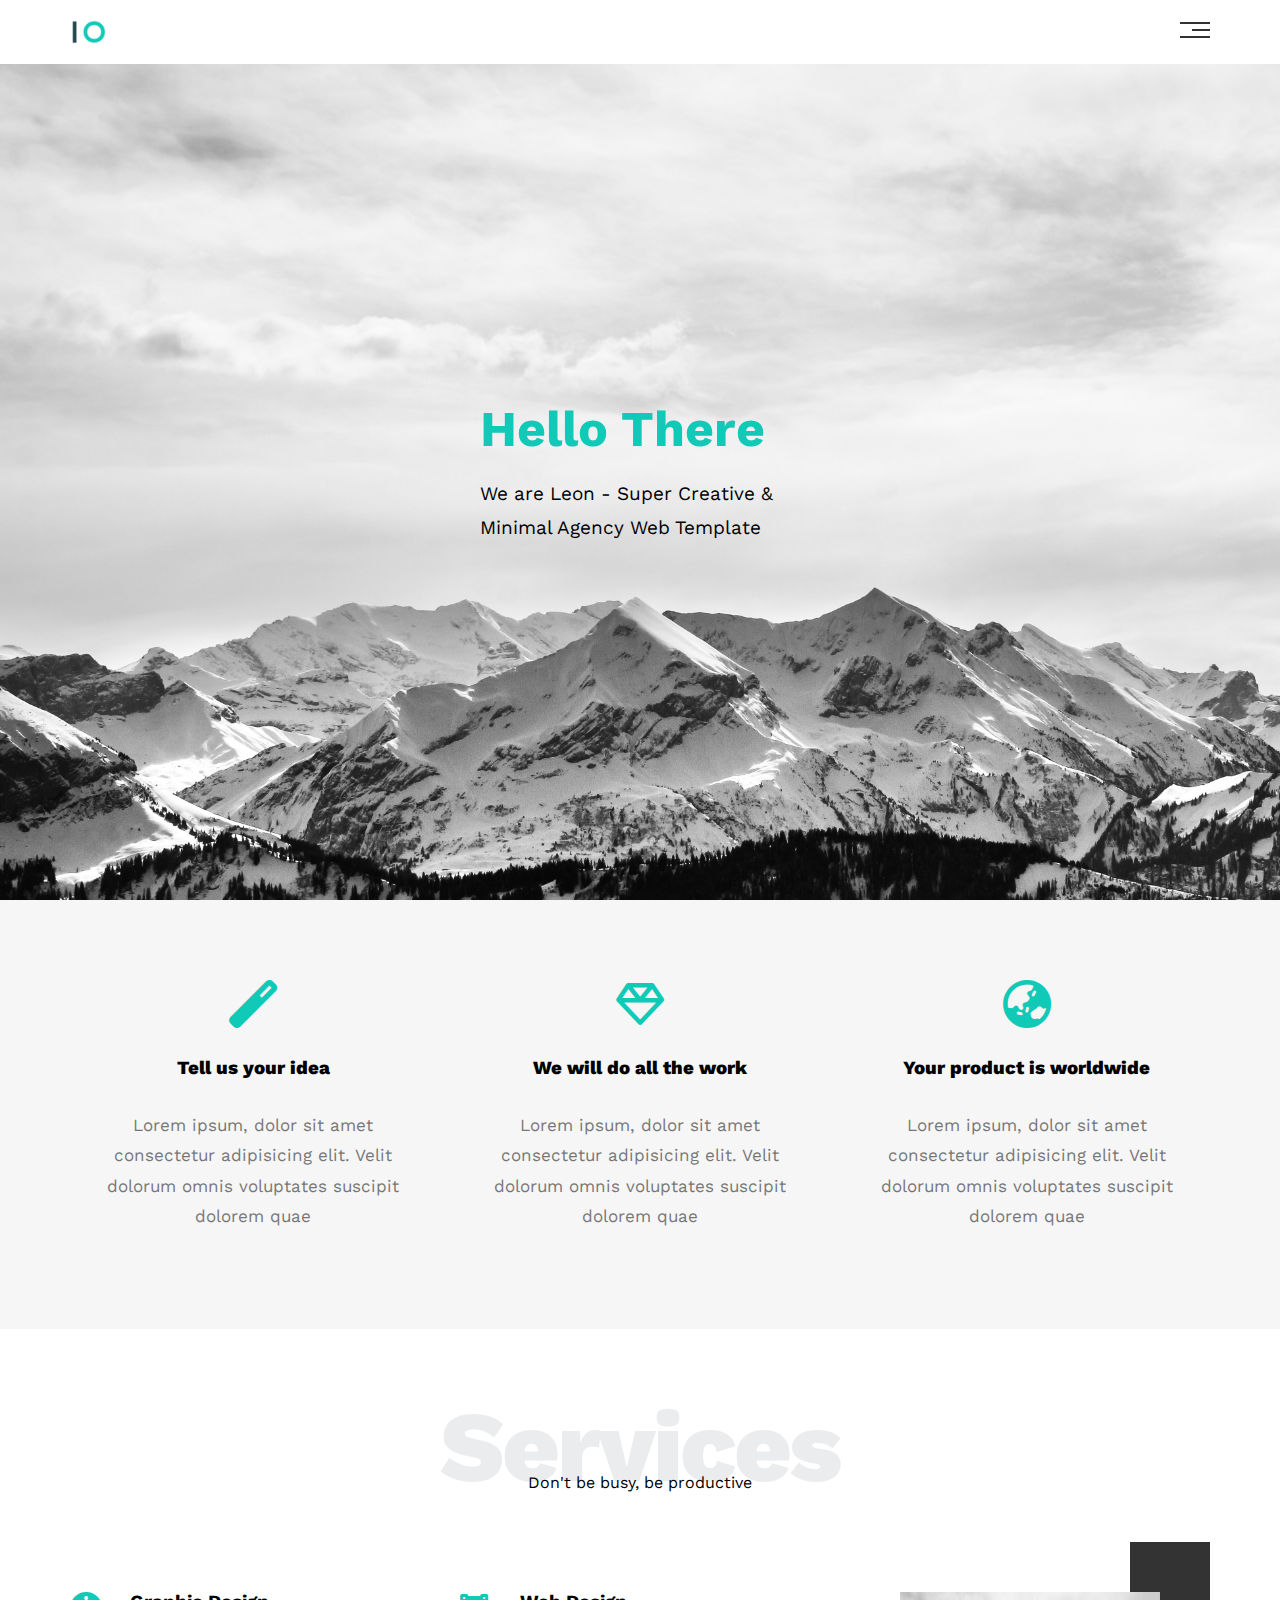
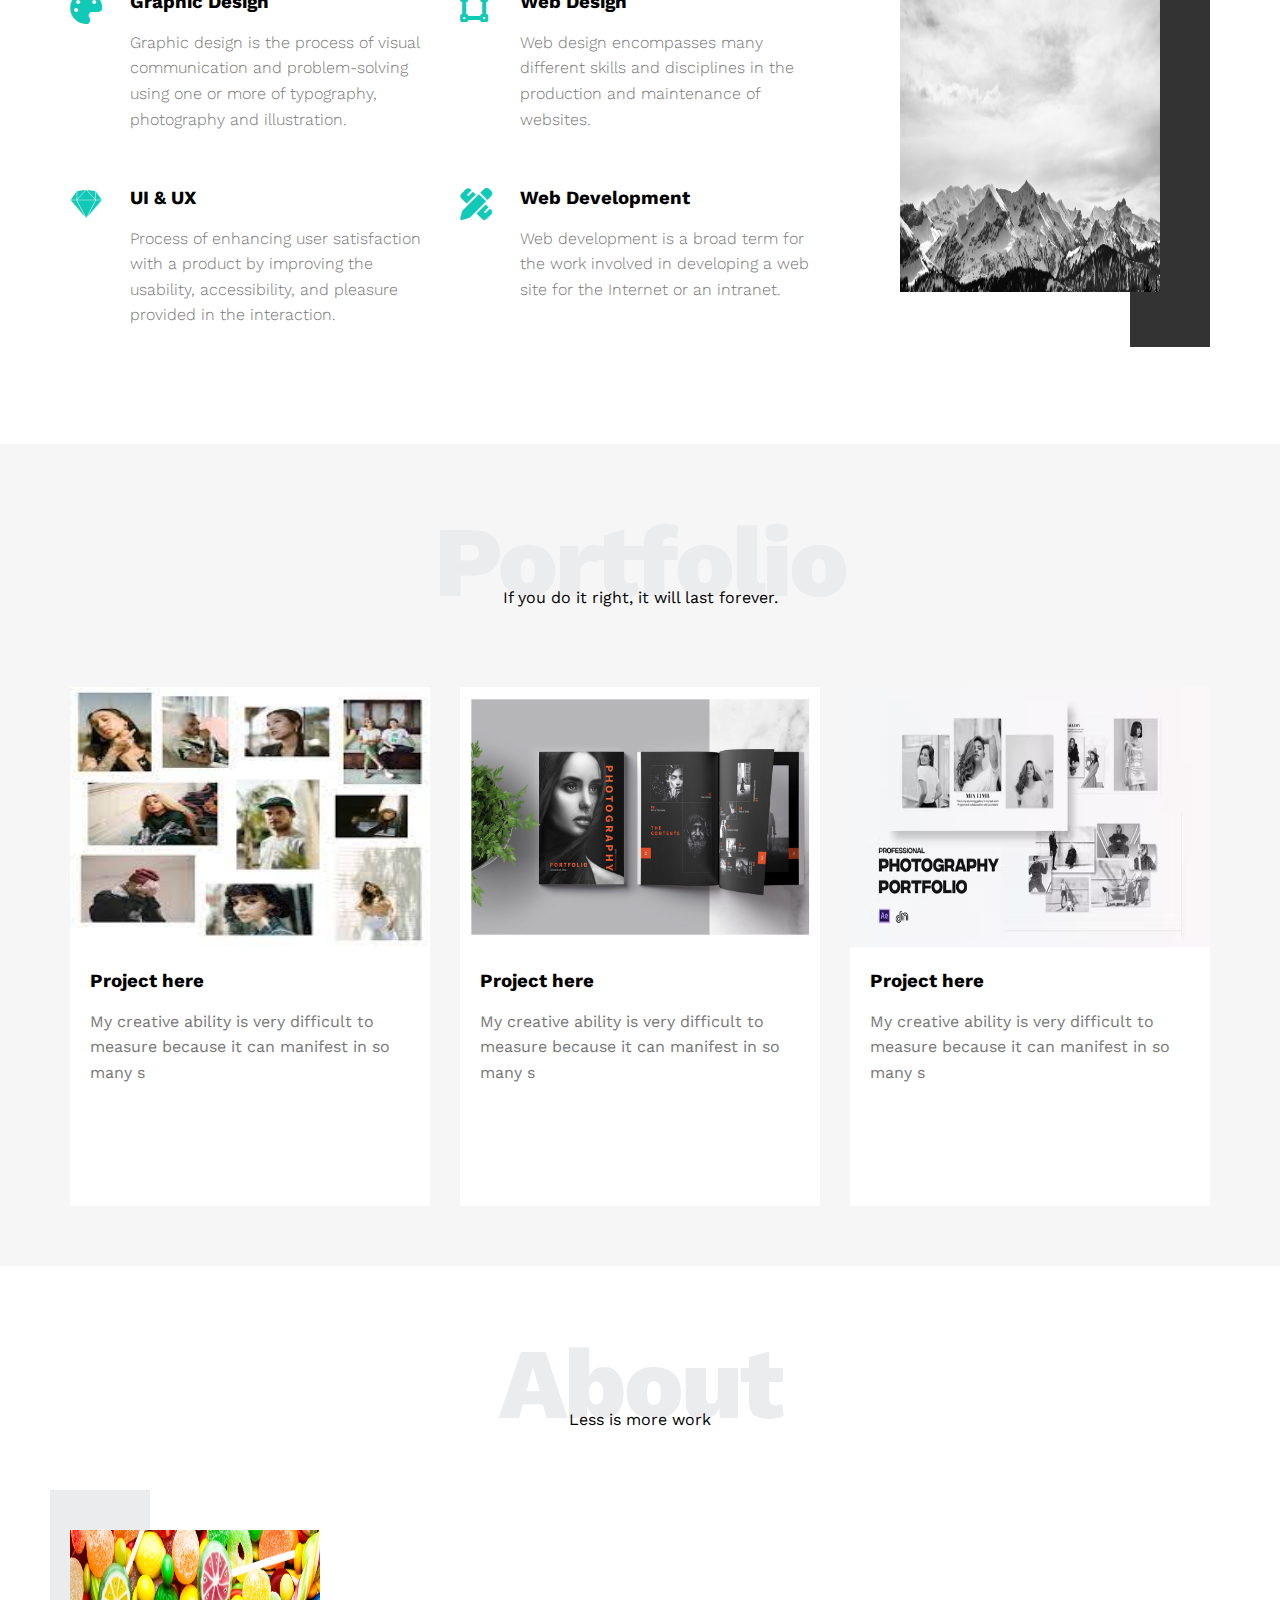
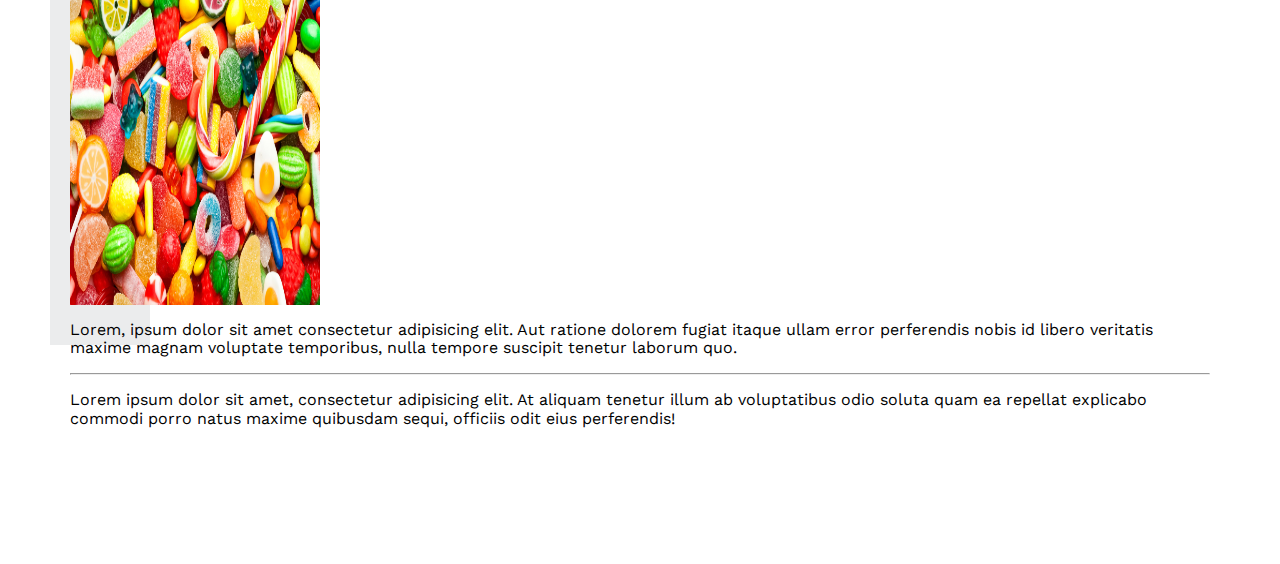
<file: index.html>
<!DOCTYPE html>
<html lang="en">
  <head>
    <meta charset="UTF-8" />
    <meta http-equiv="X-UA-Compatible" content="IE=edge" />
    <meta name="viewport" content="width=device-width, initial-scale=1.0" />
    <title>Leon Template One</title>
    <!-- main css file  -->
    <link rel="stylesheet" href="css/leon.css" />
    <!-- normalize file -->
    <link rel="stylesheet" href="css/normalize.css" />
    <!-- google fonts  -->
    <link rel="preconnect" href="https://fonts.gstatic.com" crossorigin />
    <link
      href="https://fonts.googleapis.com/css2?family=Work+Sans:wght@200;300;400;500;600;700;800&display=swap"
      rel="stylesheet"
    />
    <link rel="stylesheet" href="css/all.min.css" />
  </head>
  <body>
    <!-- Start header  -->
    <div class="header">
      <div class="container">
        <img class="logo" src="images/logo.png" alt="" />
        <div class="links">
          <span class="icon">
            <span></span>
            <span></span>
            <span></span>
          </span>
          <ul>
            <li><a href="#services">Services</a></li>
            <li><a href="#Portfolio">Portfolio</a></li>
            <li><a href="#About">About</a></li>
            <li><a href="#contact">Contact</a></li>
          </ul>
        </div>
      </div>
    </div>
    <!-- End Header -->
    <!-- start landing section -->
    <div class="landing">
      <div class="intro-text">
        <h1>Hello There</h1>
        <p>We are Leon - Super Creative & Minimal Agency Web Template</p>
      </div>
    </div>
    <!-- end landing section -->
    <!-- start features -->
    <div class="features">
      <div class="container">
        <div class="feat">
          <i class="fas fa-magic fa-3x"></i>
          <h3>Tell us your idea</h3>
          <p>
            Lorem ipsum, dolor sit amet consectetur adipisicing elit. Velit
            dolorum omnis voluptates suscipit dolorem quae
          </p>
        </div>
        <div class="feat">
          <i class="far fa-gem fa-3x"></i>
          <h3>We will do all the work</h3>
          <p>
            Lorem ipsum, dolor sit amet consectetur adipisicing elit. Velit
            dolorum omnis voluptates suscipit dolorem quae
          </p>
        </div>
        <div class="feat">
          <i class="fas fa-globe-asia fa-3x"></i>
          <h3>Your product is worldwide</h3>
          <p>
            Lorem ipsum, dolor sit amet consectetur adipisicing elit. Velit
            dolorum omnis voluptates suscipit dolorem quae
          </p>
        </div>
      </div>
    </div>
    <!-- end features -->
    <!-- start services -->
  </div>
  <div class="col">
    <!-- Start Services -->
    <div class="services" id="services">
      <div class="container">
        <h2 class="special-heading">Services</h2>
        <p>Don't be busy, be productive</p>
        <div class="services-content">
          <div class="col">
            <!-- Start Service -->
            <div class="srv">
              <i class="fas fa-palette fa-2x"></i>
              <div class="text">
                <h3>Graphic Design</h3>
                <p>
                  Graphic design is the process of visual communication and problem-solving using one or more of
                  typography, photography and illustration.
                </p>
              </div>
            </div>
            <div class="srv">
              <i class="fab fa-sketch fa-2x"></i>
              <div class="text">
                <h3>UI & UX</h3>
                <p>
                  Process of enhancing user satisfaction with a product by improving the usability, accessibility, and
                  pleasure provided in the interaction.
                </p>
              </div>
            </div>
            <!-- End Service -->
          </div>
          <div class="col">
            <!-- Start Services -->
            <div class="srv">
              <i class="fas fa-vector-square fa-2x"></i>
              <div class="text">
                <h3>Web Design</h3>
                <p>
                  Web design encompasses many different skills and disciplines in the production and maintenance of
                  websites.
                </p>
              </div>
            </div>
            <div class="srv">
              <i class="fas fa-pencil-ruler fa-2x"></i>
              <div class="text">
                <h3>Web Development</h3>
                <p>
                  Web development is a broad term for the work involved in developing a web site for the Internet or an
                  intranet.
                </p>
              </div>
            </div>
          </div>
          <div class="col">
            <div class="image image-column">
              <img src="images/pexels-pixabay-355770.jpg" alt="" />
            </div>
          </div>
        </div>
      </div>
    </div>
    <!-- end services -->
    <!-- Start portfolio -->
    <div class="portfolio" id="portfolio">
      <div class="container">
        <h2 class="special-heading">Portfolio</h2>
        <p>If you do it right, it will last forever.</p>
        <div class="portfolio-content">
          <div class="card">
            <img src="images/téléchargement.jfif" alt="">
            <div class="info">
              <h3>Project here</h3>
              <p>My creative ability is very difficult to measure because it can manifest in so many s</p>
            </div>
          </div>
          <div class="card">
            <img src="images/0b684097751785.5eccc7b39d1ee.jpg" alt="">
            <div class="info">
              <h3>Project here</h3>
              <p>My creative ability is very difficult to measure because it can manifest in so many s</p>
            </div>
          </div>
          <div class="card">
            <img src="images/Photo prev.avif" alt="">
            <div class="info">
              <h3>Project here</h3>
              <p>My creative ability is very difficult to measure because it can manifest in so many s</p>
            </div>
          </div>
        </div>
      </div>
    </div>
    <!-- end portfolio -->
    <!-- Start about -->
    <div class="about" id="about">
      <div class="container">
        <h2 class="special-heading">About</h2>
        <p>Less is more work</p>
        <div class="about-content">
          <div class="img">
            <img src="images/LakesideVillage-SweetEmporium-Hero.jpg" alt="">
          </div>
          <div class="text">
            <p>Lorem, ipsum dolor sit amet consectetur adipisicing elit. Aut ratione dolorem fugiat itaque ullam error perferendis nobis id libero veritatis maxime magnam voluptate temporibus, nulla tempore suscipit tenetur laborum quo.</p>
            <hr>
            <p>Lorem ipsum dolor sit amet, consectetur adipisicing elit. At aliquam tenetur illum ab voluptatibus odio soluta quam ea repellat explicabo commodi porro natus maxime quibusdam sequi, officiis odit eius perferendis!</p>
          </div>
          
        </div>
      </div>
    </div>
    <!-- end portfolio -->
  </body>
</html>
</file>
<file: css/leon.css>
/* start variables */
:root {
  --main-color: #10cab7;
  --secondary-color: #2c4755;
  --section-padding: 60px;
}
/* end variables */
/* global rules */
* {
  -webkit-box-sizing: border-box;
  -moz-box-sizing: border-box;
  box-sizing: border-box;
}

body {
  font-family: "Work Sans", sans-serif;
}

.parent {
  background-color: #eee;
}

.container {
  width: 600px;
  padding-left: 15px;
  padding-right: 15px;
  margin-left: auto;
  margin-right: auto;
  margin: auto;
}

/* small */
@media (min-width: 768px) {
  .container {
    width: 750px;
  }
}

/* medium  */
@media (min-width: 992px) {
  .container {
    width: 970px;
  }
}

/* large */
@media (min-width: 1200px) {
  .container {
    width: 1170px;
  }
}
/* End global rules */
/* start components */
.special-heading {
  color: #ebeced;
  font-size: 100px;
  text-align: center;
  font-weight: 800;
  margin: 0;
  letter-spacing: -3px;
}
.special-heading + p {
  margin: -30px 0 0;
  text-align: center;
}
/* end components */
/* Start header  */
.header {
  padding: 20px;
}
.header .container {
  display: flex;
  justify-content: space-between;
  align-items: center;
}
.header .logo {
  width: 60px;
}
.header .links {
  position: relative;
}
.header .links:hover ul {
  display: block;
}
.header .links:hover .icon span:nth-child(2) {
  width: 100%;
}
.header .links .icon {
  display: flex;
  flex-wrap: wrap;
  width: 30px;
  justify-content: flex-end;
}
.header .links .icon span {
  background-color: #333;
  margin-bottom: 5px;
  height: 2px;
}
.header .links .icon span:first-child {
  width: 100%;
}
.header .links .icon span:nth-child(2) {
  width: 60%;
  transition: 0.3s;
}
.header .links .icon span:last-child {
  width: 100%;
}
.header .links ul {
  list-style: none;
  margin: 0%;
  padding: 0;
  background-color: #f6f6f6;
  position: absolute;
  right: 0;
  min-width: 200px;
  top: calc(100% + 15px);
  display: none;
  z-index: 1;
}
.header .links ul::before {
  content: "";
  border-width: 10px;
  border-style: solid;
  border-color: transparent transparent #f6f6f6 transparent;
  position: absolute;
  right: 5px;
  top: -20px;
}
.header .links ul li a {
  display: block;
  padding: 15px;
  text-decoration: none;
  color: #333;
  transition: 0.3s;
}
.header .links ul li a:hover {
  padding-left: 25px;
}
.header .links ul li:not(:last-child) {
  border-bottom: 1px solid #ddd;
}
/* End Header */
/* start landing section */
.landing {
  background-image: url(../images/pexels-pixabay-355770.jpg);
  background-size: cover;
  height: calc(100vh - 64px);
  position: relative;
}
.landing .intro-text {
  position: absolute;
  left: 50%;
  top: 50%;
  transform: translate(-50%, -50%);
  width: 320px;
  max-width: 100%;
}
.landing .intro-text h1 {
  margin: 0;
  font-weight: bold;
  font-size: 50px;
  color: var(--main-color);
}
.landing .intro-text p {
  font-size: 19px;
  line-height: 1.8;
}
/* end landing section */
/* start features */
.features {
  padding-top: var(--section-padding);
  padding-bottom: var(--section-padding);
  background-color: #f6f6f6;
}
.features .container {
  display: grid;
  grid-template-columns: repeat(auto-fill, minmax(300px, 1fr));
  grid-gap: 20px;
}
.features .feat {
  padding: 20px;
  text-align: center;
}
.features .feat i {
  color: var(--main-color);
}
.features .feat h3 {
  font-weight: 800;
  margin: 30px 0;
}
.features .feat p {
  line-height: 1.8;
  color: #777;
  font-size: 17px;
}
/* end features */
/* start services */
.services {
  padding-top: var(--section-padding);
  padding-bottom: var(--section-padding);
}
.services .services-content {
  display: grid;
  grid-template-columns: repeat(auto-fill, minmax(300px, 1fr));
  grid-gap: 30px;
  margin-top: 100px;
}
.services .services-content .srv {
  display: flex;
  margin-bottom: 40px;
}
@media (max-width: 767px) {
  .services .services-content .srv {
    flex-direction: column;
    text-align: center;
  }
}
.services .services-content .srv i {
  color: var(--main-color);
  flex-basis: 60px;
}
.services .services-content .srv .text {
  flex: 1;
}
.services .services-content .srv .text h3 {
  margin: 0;
}
.services .services-content .srv .text p {
  color: #777;
  font-weight: 300;
  line-height: 1.6;
}
.services .services-content .image {
  text-align: center;
  position: relative;
}
.services .services-content .image::before {
  content: "";
  background-color: #333;
  width: 80px;
  height: calc(100% + 100px);
  top: 0;
  position: absolute;
  right: 0;
  z-index: -1;
  top: -50px;
}
.services .services-content .image img {
  width: 260px;
  height: 300px;
}
@media (max-width: 1199px) {
  .image-column {
    display: none;
  }
}
/* end services */
/* Start portfolio */
.portfolio {
  padding-top: var(--section-padding);
  padding-bottom: var(--section-padding);
  background-color: #f6f6f6;
}
.portfolio .portfolio-content {
  display: grid;
  grid-template-columns: repeat(auto-fill, minmax(300px, 1fr));
  grid-gap: 30px;
  margin-top: 80px;
}
.portfolio .portfolio-content .card {
  background-color: white;
}
.portfolio .portfolio-content .card img {
  max-width: 100%;
  min-width: 100%;
  max-height: 50%;
  min-height: 50%;
}
.portfolio .portfolio-content .card .info {
  padding: 20px;
}
.portfolio .portfolio-content .card .info h3 {
  margin: 0;
}
.portfolio .portfolio-content .card .info p {
  color: #777;
  line-height: 1.6;
  margin-bottom: 0;
}
/* End portfolio */
/* start about */
.about {
  padding-top: var(--section-padding);
  padding-bottom: calc(var(--section-padding) + 60px);
}
.about .about-content {
  margin-top: 100px;
  display: flex;
  flex-wrap: wrap;
  justify-content: space-between;
}
.about .about-content .img {
  position: relative;
  width: 250px;
  height: 375px;
}
.about .about-content .img img {
  max-width: 100%;
  max-height: 100%;
  min-width: 100%;
  min-height: 100%;
}
.about .about-content .img::before {
  content: "";
  position: absolute;
  background-color: #ebeced;
  width: 100px;
  height: calc(100% + 80px);
  top: -40px;
  left: -20px;
  z-index: -1;
}
.about .about-content .img::after {
  content: "";
}

/* end about  */
</file>
